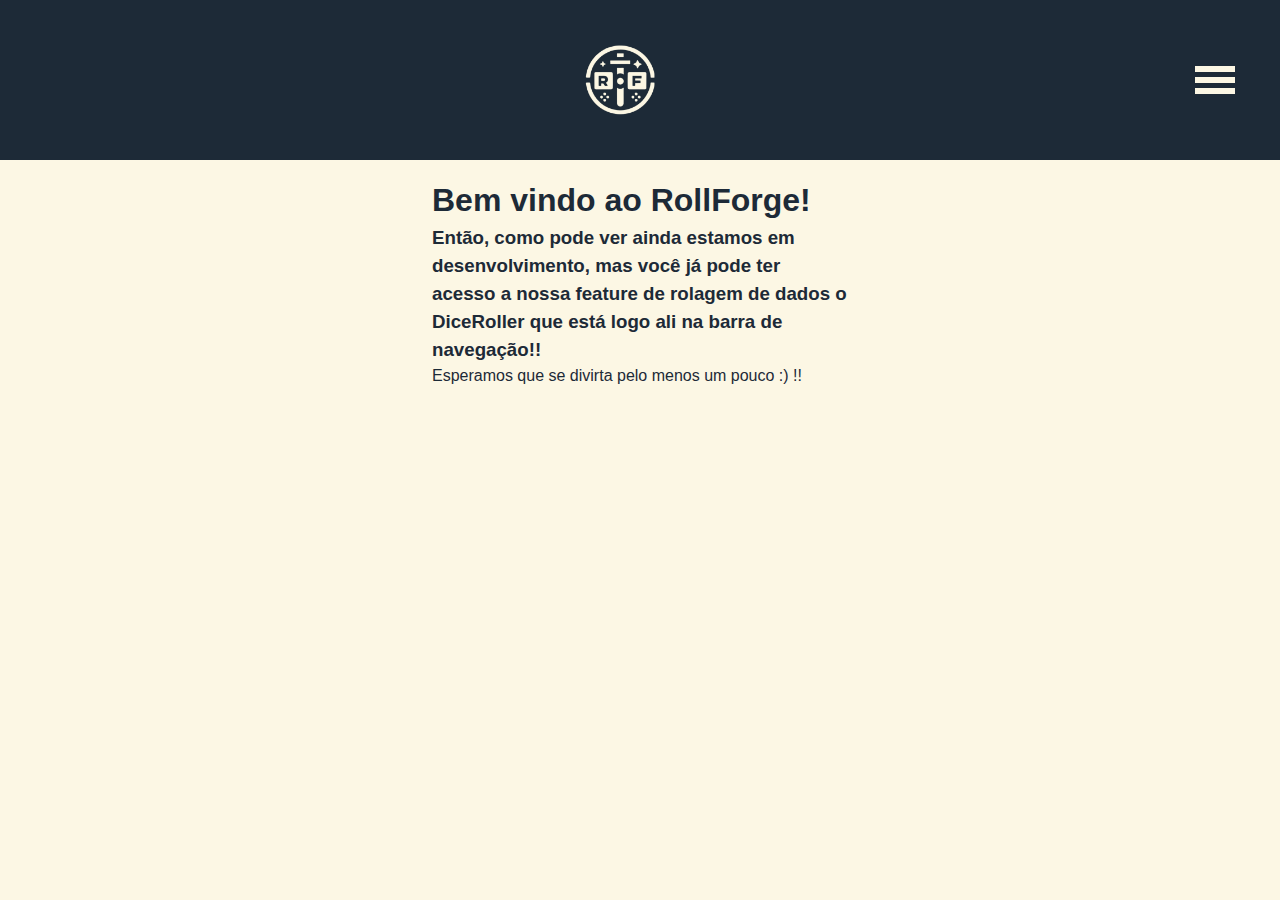
<file: index.html>
<!-------------------------------------------Site: RollForge---------------------------------------------->

<!-------------------- File Name: index.html ---------------------->

<!------ Estrutura HTML ------->

<!DOCTYPE html>

<html>

<!-- Insert de metadados -->

<head>
    <meta charset="UTF-8" lang="pt-br">
    <meta name="viewport" content="width=device-width, initial-scale=1.0">

    <!-- Links dos Stylesheets para personalização das páginas e Shortcut Icon -->
    
    <link rel="stylesheet" type="text/css" href="/style.css">
    <link rel="shortcut icon" href="/logoheader.png">

    <!-- Título da Página -->
    <title>RollForge</title>
</head>

<!----------------------------------------------- Construção da Página HTML: body ----------------------------------------------------------->

<body>

<!------------------------------ Cabeçalho da Página: header -------------------------------------------------->

    <header class="header">
        <nav class="nav">
            <img class="logo" src="/logoheader.png">
            <a class="menumobile"></a>
            <ul class="nav-list">
                <li><a href="#"> Home </a></li>
                <li><a href="/diceroller.html"> DiceRoller </a></li>
                <li><a href="#"> Sobre </a></li>
            </ul>

            <div class="nav-login-buttons">
                <a href="#" class="contact-btn"> Contacts</a>
            </div>
        </nav>
    </header>

        <main>
            <div class="container">
                <h1>Bem vindo ao RollForge!
                </h1>

                <h3>Então, como pode ver ainda estamos em desenvolvimento, mas você já pode ter acesso a nossa feature de rolagem de dados o <strong>DiceRoller</strong> que está logo ali na barra de navegação!!</h3>

                <p>Esperamos que se divirta pelo menos um pouco :) !!</p>
        </main>

        <!-- <footer>
            <h4>Copyright © 2024 RoolForge. All rights reserved.</h4>
        </footer> -->
    <script src="/navbar.js"></script>

</body>
</html>
</file>
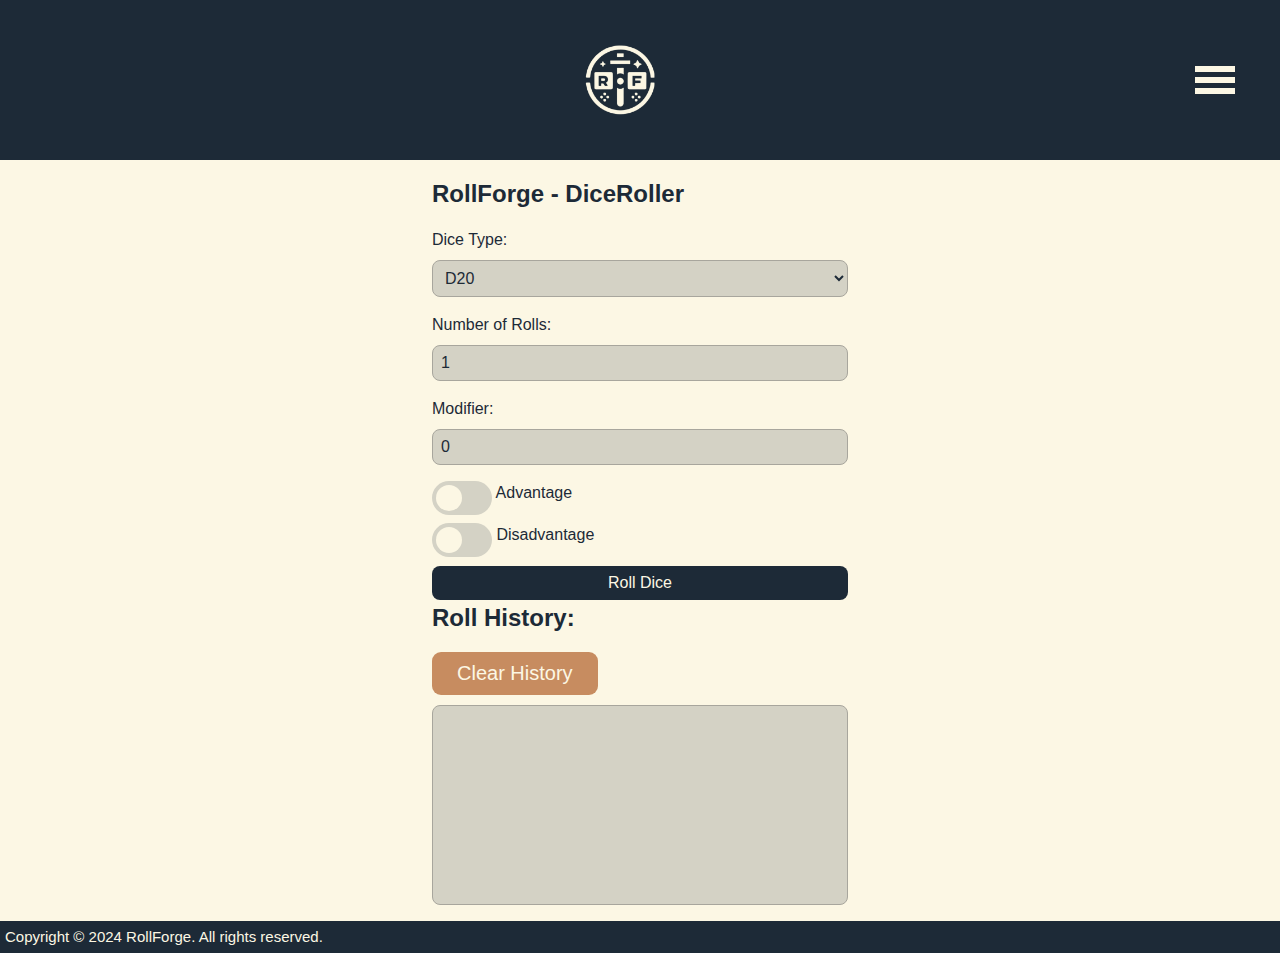
<file: diceroller.html>
<!-------------------------------------------Site: RollForge---------------------------------------------->

<!-------------------- File Name: diceroller.html ---------------------->

<!------ Estrutura HTML ------->

<!DOCTYPE html>

<html>

<!-- Insert de metadados -->

<head>
    <meta charset="UTF-8" lang="pt-br">
    <meta name="viewport" content="width=device-width, initial-scale=1.0">

    <!-- Links dos Stylesheets para personalização das páginas e Shortcut Icon -->
    
    <link rel="stylesheet" type="text/css" href="/diceroller.css">
    <link rel="shortcut icon" href="/logoheader.png">

    <!-- Título da Página -->
    <title>RollForge</title>
</head>

<!----------------------------------------------- Construção da Página HTML: body ----------------------------------------------------------->

<body>

<!------------------------------ Cabeçalho da Página: header -------------------------------------------------->

    <header class="header">
        <nav class="nav">
            <img class="logo" src="/logoheader.png">
            <a class="menumobile"></a>
            <ul class="nav-list">
                <li><a href="/index.html"> Home </a></li>
                <li><a href="#"> DiceRoller </a></li>
                <li><a href="#"> Sobre </a></li>
            </ul>

            <div class="nav-login-buttons">
                <a href="#" class="contact-btn"> Contacts</a>
            </div>
        </nav>
    </header>
    <main>
        <div class="container">
            <h1>RollForge - DiceRoller</h1>
            
            <div class="form-group">
                <label for="dice-type">Dice Type:</label>
                <select id="dice-type" class="select">
                    <option value="D2">D2</option>
                    <option value="D3">D3</option>
                    <option value="D4">D4</option>
                    <option value="D6">D6</option>
                    <option value="D8">D8</option>
                    <option value="D10">D10</option>
                    <option value="D12">D12</option>
                    <option value="D20" selected>D20</option>
                    <option value="D100">D100</option>
                    <option value="custom">Custom</option>
                </select>
            </div>
    
            <div id="custom-dice" class="form-group" style="display: none;">
                <label for="custom-dice-value">Custom Dice (max value):</label>
                <input id="custom-dice-value" class="input" type="number" min="2" value="20">
            </div>
    
            <div class="form-group">
                <label for="number-of-rolls">Number of Rolls:</label>
                <input id="number-of-rolls" class="input" type="number" min="1" value="1">
            </div>
    
            <div class="form-group">
                <label for="modifier">Modifier:</label>
                <input id="modifier" class="input" type="number" value="0">
            </div>
    
            <div class="switch-container">
                <div>
                    <label class="switch">
                        <input type="checkbox" id="advantage">
                        <span class="slider"></span>
                    </label>
                    <span>Advantage</span>
                </div>
                <div>
                    <label class="switch">
                        <input type="checkbox" id="disadvantage">
                        <span class="slider"></span>
                    </label>
                    <span>Disadvantage</span>
                </div>
            </div>
    
            <button id="roll-button" class="button">
                Roll Dice
            </button>
    
            <div id="results" class="results" style="display: none;">
                <h2>Results:</h2>
                <div id="dice-results" class="dice-results"></div>
                <p id="total-result"></p>
            </div>
    
            <div class="history-container">
                <div class="history-header">
                    <h2 class="history-title">Roll History:</h2>
                    <button id="clear-history" class="clear-history">Clear History</button>
                </div>
                <div id="history" class="history"></div>
            </div>
        </div>
    </main>

    <footer>
        <h4>Copyright © 2024 RollForge. All rights reserved.</h4>
    </footer>
    
    <script src="/diceroller.js"></script>
    <script src="/navbar.js"></script>
    
    
</body>
</html>
</file>
<file: style.css>
* {
    padding: 0;
    margin: 0;
    font-family: 'Segoe UI', Roboto, 'Helvetica Neue', Arial, sans-serif;
    box-sizing: border-box;
    transition: .4s ease;
    max-width: 100%;
    max-height: 100%;
    scroll-behavior: smooth;
}

:root {
    --background: #fcf7e4;
    --foreground: #1d2a37;
    --primary: #1d2a37;
    --primary-foreground: #fcf7e4;
    --secondary: #d4d2c5;
    --secondary-foreground: #1d2a37;
    --border: #a8a69d;
    --accent: #c78c60;
    --accent-dark: #3b5b4b;
    --radius: 0.5rem;
}

body {
    font-family: 'Segoe UI', Roboto, 'Helvetica Neue', Arial, sans-serif;
    background-color: var(--background);
    color: var(--foreground);
    line-height: 1.5;
    margin: 0;
    padding: 0;
}

/*---------------------------- Cabeçalho da Página ---------------------------------*/

header {
    background-color: #1d2a37;
    max-width: 100%;
    max-height: 100%;
    margin: 0;
}

.container {
    max-width: 28rem;
    margin: 0 auto;
    padding: 1rem;
}

/*--------------------- Barra de Navegação da Página: nav -------------------------*/

nav {
    display: flex;
    align-items: center;
    justify-content: space-between;
    background-color: transparent;
    width: 100%;
    padding: 25px 8% 2%;
    position: sticky;
}

.logo {
    color: var(--primary-foreground);
    width: 90px;
    letter-spacing: 1px;
    cursor: pointer;
    margin-right: 50px;
}

nav ul li {
    list-style-type: none;
    display: inline-block;
    padding: 10px 25px;
    margin-top: 15px;
}

nav ul li a {
    color: var(--primary-foreground);
    text-decoration: none;
    font-weight: 700;
    text-transform: capitalize;
    font-size: 22px
}

nav ul li a:hover {
    color: var(--accent);
    transition: .4s;
    transform: scale(1.1,1.1);
}

/*-------------------------- Continuação da Barra de navegação + botão da Main -------------------------------*/

.contact-btn {
    background-color: var(--primary-foreground);
    color: var(--foreground);
    text-decoration: none;
    border: transparent;
    font-size: 20px;
    padding: 10px 25px;
    border-radius: 9px;
    transition: .5s ease;
}

.contact-btn:hover {
    background-color: var(--accent);
    border: transparent;
    color: var(--primary-foreground);
    cursor: pointer
}

/*---------------------------- Barra de Navegação do Menu Mobile: .menumobile ------------------------------*/

.menumobile {
    display: none;
    border: none;
    background: none;
    border-top: 3px solid var(--primary-foreground);
    cursor: pointer;
    z-index: 4;
}

.menumobile::before,
.menumobile::after {
    content: " ";
    display: block;
    width: 30px;
    height: 3px;
    background: var(--primary-foreground);
    margin-top: 5px;
    position: relative;
    transition: .4s;
}

.nav-login-buttons-alt {
    display: none;
}

footer h4 {
    position: static;
    color: var(--primary-foreground);
    font-size: 15px;
    font-weight: 400;
    padding: 5px;
    background-color: var(--primary);
    bottom: 0;
    width: 100dvw;
}

/*-------------------------------- Estilização da Área de Serviços: .services ---------------------------------*/

@media screen and (max-width: 1360px) {

    html,
    body {
        overflow-x: hidden;
    }
/*--------------------------- Heading Section ------------------------------*/

    header {
        width: 100%;
    }

    nav {
        padding: 45px;
    }

    .logo {
        margin: auto;
        width: 70px;
    }

    .main {
        flex-direction: column;
        justify-content: none;
    }

    .nav-login-buttons {
        display: none;
    }

    .menumobile {
        display: block;
        z-index: 5;
        border-top: 6px solid var(--primary-foreground);
    }

    .menumobile::after,
    .menumobile::before{
        width: 40px;
        height: 6px;
    }

    .nav-list {
        position: fixed;
        display: flex;
        top: 0;
        right: 0;
        width: 60%;
        height: 1000vh;
        background: var(--primary);
        clip-path: circle(100px at 90% -150%);
        transition: .4s ease-out;
        flex-direction: column;
        justify-content: center;
        align-items: center;
        gap: 0;
        pointer-events: none;
        z-index: 4;
        text-align: center;
    }

    .nav-list li {
        display: flex;
        justify-content: space-around;
        margin-inline: auto;
        text-align: center;
        align-items: center;
    }

    /* Active Nav Properties */

    .nav.active .nav-login-buttons-alt {
        display: flex;
        align-items: center;
        margin: 30px 0 0;
        justify-content: space-around;
        transition: 1s;
        position: fixed;
    }

    .nav.active .nav-list {
        clip-path: circle(15000px at 90% -15%);
        pointer-events: all;
    }

    .nav.active .nav-list a {
        opacity: 1;
    }

    .nav.active .menumobile {
        border-top-color: transparent;
    }

    .nav.active .menumobile::before {
        transform: rotate(135deg);
    }

    .nav.active .menumobile::after {
        transform: rotate(-135deg);
        margin-top: -5px;
    }
}

@media screen and (max-width: 850px){

    .content-sign-in{
        position: absolute;
        top: 36%;
        right: 29%;
        transform: translateY(-26%);
    }

    #preloader{
        background-size: 9%;
    }

}

@media screen and (max-width: 650px){

    .content-sign-in{
        position: absolute;
        top: 36%;
        right: 16%;
        transform: translateY(-26%);
    }

    #preloader{
        background-size: 9%;
    }
}
</file>
<file: diceroller.css>
@import url(/style.css);


main{
    margin:10;
}


h1, h2 {
    font-size: 1.5rem;
    font-weight: bold;
    margin-bottom: 1rem;
    color: var(--primary);
}

.form-group {
    margin-bottom: 1rem;
}

.form-group label {
    display: block;
    margin-bottom: 0.5rem;
    color: var(--primary);
}

.select, .input {
    width: 100%;
    padding: 0.5rem;
    border: 1px solid var(--border);
    border-radius: var(--radius);
    font-size: 1rem;
    background-color: var(--secondary);
    color: var(--secondary-foreground);
}

.switch {
    position: relative;
    display: inline-block;
    width: 60px;
    height: 34px;
    margin-bottom: 2%;
}

.switch input {
    opacity: 0;
    width: 0;
    height: 0;
}

.slider {
    position: absolute;
    cursor: pointer;
    top: 0;
    left: 0;
    right: 0;
    bottom: 0;
    background-color: var(--secondary);
    transition: .4s;
    border-radius: 34px;
}

.slider:before {
    position: absolute;
    content: "";
    height: 26px;
    width: 26px;
    left: 4px;
    bottom: 4px;
    background-color: var(--primary-foreground);
    transition: .4s;
    border-radius: 50%;
}

input:checked + .slider {
    background-color: var(--accent);
}

input:checked + .slider:before {
    transform: translateX(26px);
}

.button {
    width: 100%;
    padding: 0.5rem 1rem;
    background-color: var(--primary);
    color: var(--primary-foreground);
    border: none;
    border-radius: var(--radius);
    font-size: 1rem;
    cursor: pointer;
    transition: background-color 0.3s;
    display: flex;
    align-items: center;
    justify-content: center;
}

.button img {
    margin-left: 8px;
}

.button:hover {
    background-color: var(--accent);
}

.button:disabled {
    opacity: 0.5;
    cursor: not-allowed;
}

.results {
    margin-bottom: 1rem;
}

.dice-results {
    display: flex;
    flex-wrap: wrap;
    gap: 0.5rem;
}

.dice-result {
    width: 3rem;
    height: 3rem;
    background-color: var(--accent);
    color: var(--primary-foreground);
    border-radius: var(--radius);
    display: flex;
    align-items: center;
    justify-content: center;
    font-size: 1.25rem;
    font-weight: bold;
}

.history {
    border: 1px solid var(--border);
    border-radius: var(--radius);
    padding: 1rem;
    height: 200px;
    overflow-y: auto;
    background-color: var(--secondary);
}

.history-item {
    background-color: var(--primary-foreground);
    border-radius: var(--radius);
    padding: 0.5rem;
    margin-bottom: 0.5rem;
    color: var(--primary);
}

.clear-history{
    background-color: var(--accent);
    color: var(--primary-foreground);
    text-decoration: none;
    border: transparent;
    font-size: 20px;
    padding: 10px 25px;
    border-radius: 9px;
    transition: .5s ease;
    margin-bottom: 10px;
}

.clear-history:hover{
    background-color: var(--accent-dark);
    border: transparent;
    color: var(--primary-foreground);
    cursor: pointer
}

.flex {
    display: flex;
}

.justify-between {
    justify-content: space-between;
}

.items-center {
    align-items: center;
}

.mb-2 {
    margin-bottom: 0.5rem;
}

.outline-button {
    background-color: transparent;
    color: var(--accent);
    border: 1px solid var(--accent);
}

.outline-button:hover {
    background-color: var(--accent);
    color: var(--primary-foreground);
}
</file>
